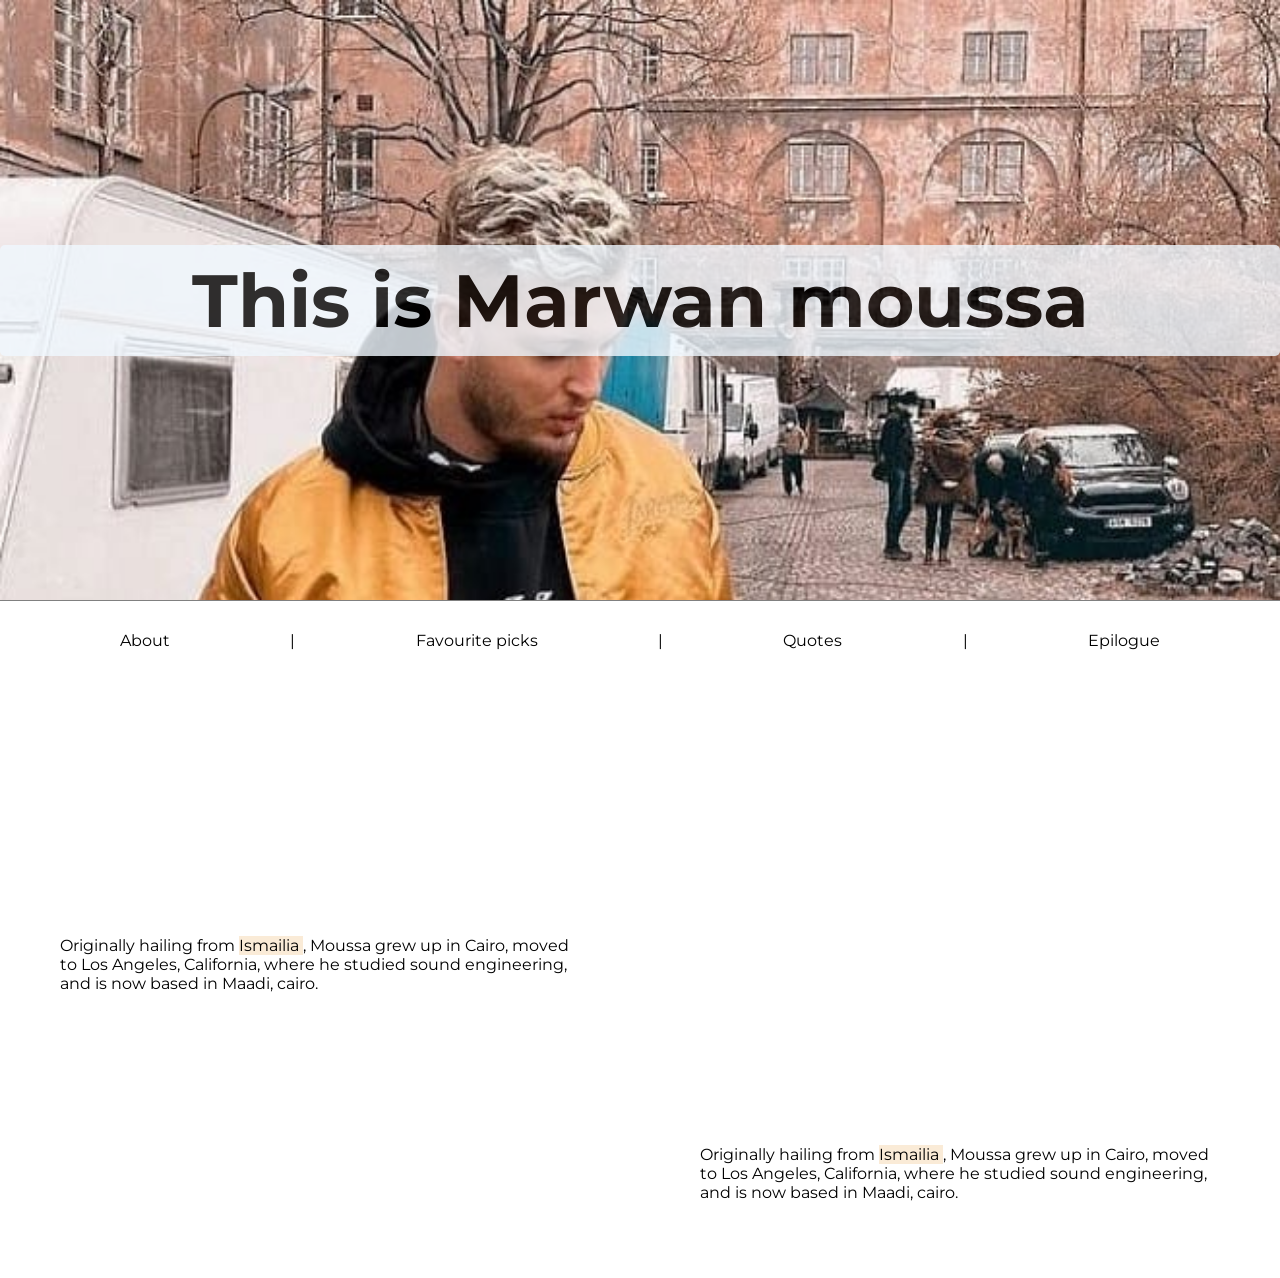
<file: main.html>
<!DOCTYPE html>
<html lang="en">
    <head>
        <meta charset="utf-8">
	    <meta name="viewport" content="width=device-width, initial-scale=1, shrink-to-fit=no">
        <title>Marwan moussa</title>
        <link href="https://fonts.googleapis.com/css2?family=Montserrat:ital,wght@0,100;0,200;0,300;1,200&display=swap" rel="stylesheet">
        <link rel="stylesheet" type="text/css" href="/style.css"/>
    </head>
    <body>
        <div class="container">
            <div id="banner" class="banner">
                <h1 class="title">This is Marwan moussa</h1>
            </div>
            <div class="navbar">
                <a class="nav-item" href="#about">
                    About
                </a>
                <div> | </div>
                <a class="nav-item" href="#picks">
                    Favourite picks
                </a>
                <div> | </div>
                <a class="nav-item" href="#quotes">
                    Quotes
                </a>
                <div> | </div>
                <a class="nav-item" href="#epilogue">
                    Epilogue
                </a>
            </div>
            <div class="about">
                <div class="about-row">
                    <p class="left-about">Originally hailing from <span class="little-texts">  Ismailia </span>, Moussa grew up in Cairo, moved to Los Angeles, California, 
                        where he studied sound engineering, and is now based in Maadi, cairo.
                    </p>
                    <div class="right-about"></div>
                </div>
                <div class="about-row">
                    <div class="right-about"></div>
                    <p class="left-about">Originally hailing from <span class="little-texts">  Ismailia </span>, Moussa grew up in Cairo, moved to Los Angeles, California, 
                        where he studied sound engineering, and is now based in Maadi, cairo.
                    </p>
                </div>
            </div>
        </div>
    </body>
</html>
</file>
<file: style.css>
body{
    margin: 0;
    font-family: 'Montserrat';
}

.container{
    width: 100%;
}

.banner{
    display: flex;
    background-image: url("/images/maro.jpg");
    background-size: cover;
    width: 100%;
    align-items: center;
    height: 600px;
}

.title{
    font-weight: bold;
    color: black;
    background-color: aliceblue;
    opacity: 0.8;
    border-radius: 5px;
    width: 100%;
    padding: 10px;
    font-size: 74px;
    margin: 0 auto;
    text-align: center;
}

.navbar{
    padding: 30px 60px 30px 60px;
    display: flex;
    flex-direction: row;
    margin: auto;
    justify-content: space-around;
    border-top: grey 1px solid;
}

.nav-item{
    text-decoration: none;
    color: black;
}

.about{
    margin-top: 180px;
    display: flex;
    width:100%;
    flex-direction: column;
}

.about-row{
    display: flex;
    width:100%;
    flex-direction: row;
}

.left-about{
    padding: 60px;
    flex: 1;
}

.right-about{
    padding: 60px;
    flex: 1;
}

.little-texts{
    background-color: antiquewhite;
}
</file>
